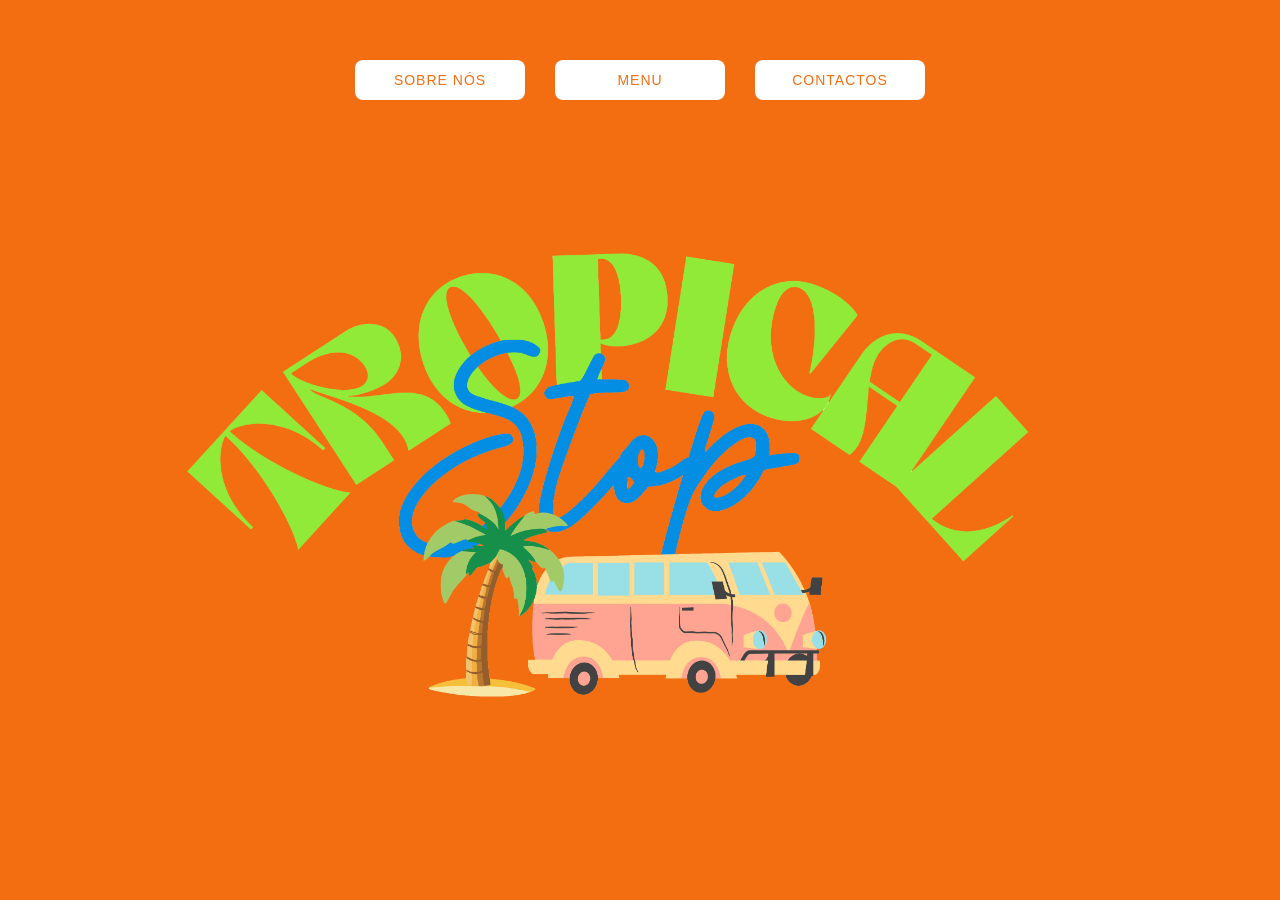
<file: index.html>
<!DOCTYPE html>
<html lang="en">
<head>
    <meta charset="UTF-8">
    <meta name="viewport" content="width=device-width, initial-scale=1.0">
    <title>Tropical Stop</title>
    <link rel="stylesheet" href="style.css">
</head>

<body>
    <!-- Menu de Navegação Superior -->
    <header>
        <nav class="navbar">
            <a href="historia.html">SOBRE NÓS</a>
            <a href="menu.html">MENU</a>
            <a href="contactos.html">CONTACTOS</a>
        </nav>
    </header>

    <!-- Conteúdo Principal (Logótipo ao Centro) -->
    <main class="hero-container">
        <!-- Substitui 'logo.png' pelo nome real do teu ficheiro de imagem -->
        <img src="Logo_sem_fundo.png" alt="Tropical Stop Logo" class="main-logo">
    </main>
</body>
</html>
</file>
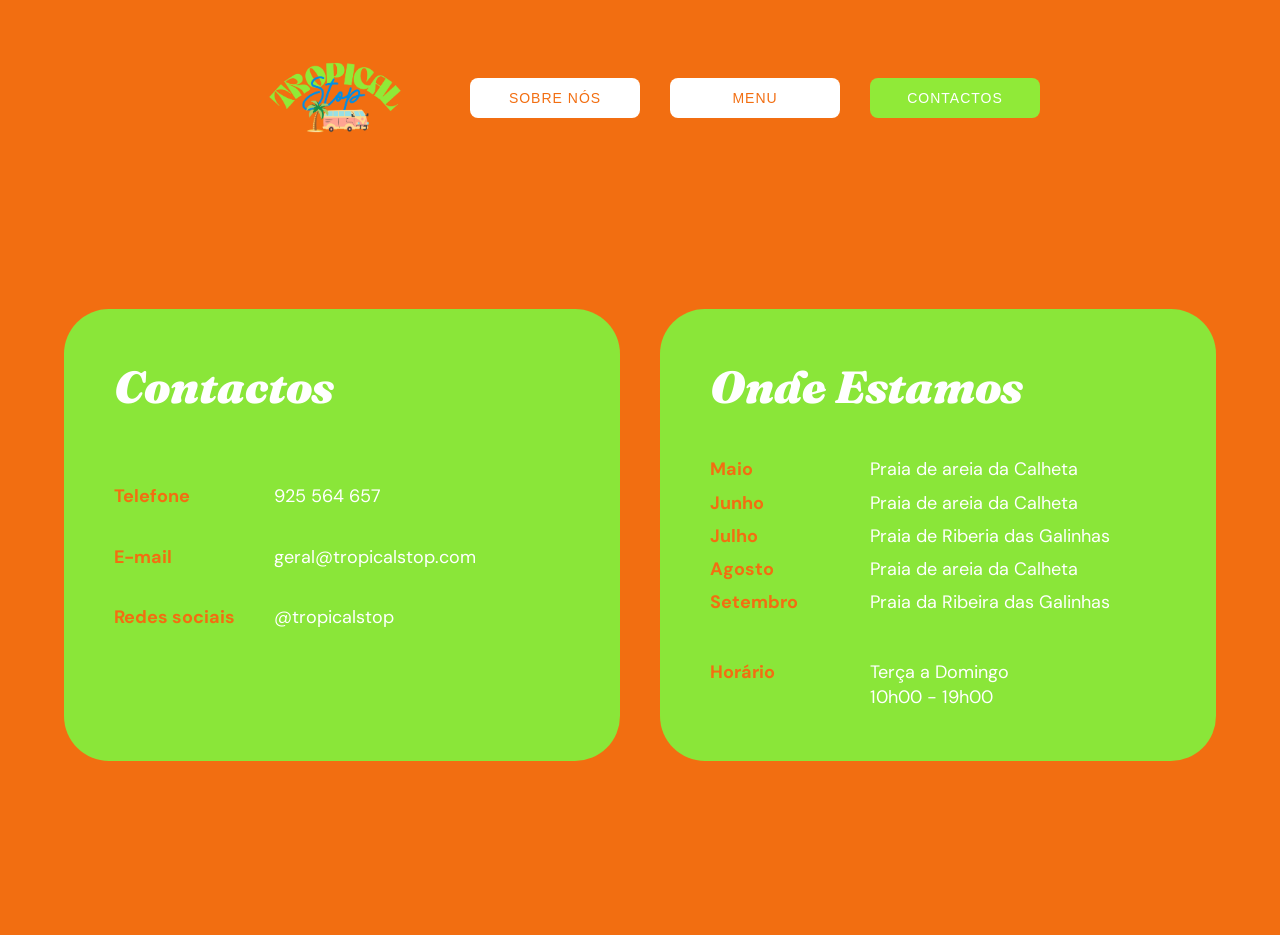
<file: contactos.html>
<!DOCTYPE html>
<html lang="pt">
<head>
    <meta charset="UTF-8">
    <meta name="viewport" content="width=device-width, initial-scale=1.0">
    <title>Tropical Stop</title>
    <link rel="stylesheet" href="style.css">
    <link rel="preconnect" href="https://fonts.googleapis.com">
<link rel="preconnect" href="https://fonts.gstatic.com" crossorigin>
<link href="https://fonts.googleapis.com/css2?family=DM+Sans:wght@400;700&family=Fraunces:ital,opsz,wght@1,9..144,900&display=swap" rel="stylesheet">
</head>
<body>

    <header>
        <nav class="navbar">
            <a href="index.html" class="nav-logo-link">
                <img src="Logo_sem_fundo.png" alt="Home" class="mini-logo">
            </a>
            <a href="historia.html">SOBRE NÓS</a>
            <a href="menu.html">MENU</a>
            <a href="contactos.html" class="active">CONTACTOS</a>
        </nav>
    </header>

    <main class="contatos-main">
        <!-- CONTENTOR PRINCIPAL QUE METE AS CAIXAS LADO A LADO -->
        <div class="contatos-container">
            
            <!-- CAIXA 1: CONTACTOS (Esquerda) -->
            <div class="box-contato">
                <h1 class="titulo-contato">Contactos</h1>
                
                <div class="grid-contato">
                    <div class="label-contato separador">Telefone</div>
                    <div class="info-contato separador">925 564 657</div>
                    
                    <div class="label-contato separador">E-mail</div>
                    <div class="info-contato separador">geral@tropicalstop.com</div>
                    
                    <div class="label-contato separador">Redes sociais</div>
                    <div class="info-contato separador">@tropicalstop</div>
                </div>
            </div>
    
            <!-- CAIXA 2: LOCALIZAÇÃO E HORÁRIO (Direita) -->
            <div class="box-contato">
                <h1 class="titulo-contato">Onde Estamos</h1>
                
                <div class="grid-contato">
                    <div class="label-contato">Maio</div>
                    <div class="info-contato">Praia de areia da Calheta</div>

                    <div class="label-contato">Junho</div>
                    <div class="info-contato">Praia de areia da Calheta</div>

                    <div class="label-contato">Julho</div>
                    <div class="info-contato">Praia de Riberia das Galinhas</div>

                    <div class="label-contato">Agosto</div>
                    <div class="info-contato">Praia de areia da Calheta</div>

                    <div class="label-contato">Setembro</div>
                    <div class="info-contato">Praia da Ribeira das Galinhas</div>
                    
                    <div class="label-contato separador-horario">Horário</div>
                    <div class="info-contato separador-horario">Terça a Domingo<br>10h00 - 19h00</div>
                
                </div>
            </div>
    
        </div>
    </main>
</body>
</html>
</file>
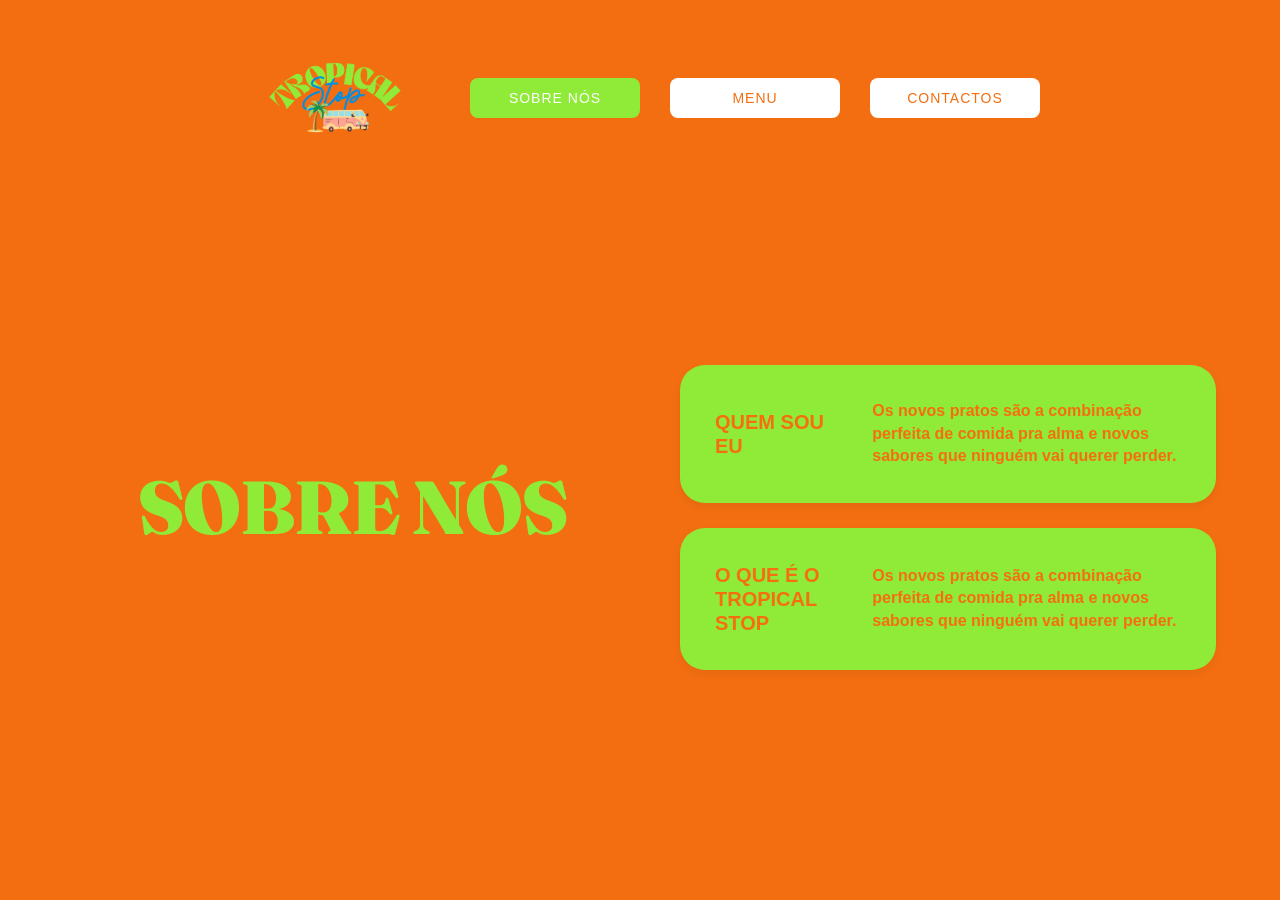
<file: historia.html>
<!DOCTYPE html>
<html lang="pt">
<head>
    <meta charset="UTF-8">
    <meta name="viewport" content="width=device-width, initial-scale=1.0">
    <title>Tropical Stop</title>
    <link rel="stylesheet" href="style.css">
    <link rel="preconnect" href="https://fonts.googleapis.com">
<link rel="preconnect" href="https://fonts.gstatic.com" crossorigin>
<link href="https://fonts.googleapis.com/css2?family=DM+Sans:wght@400;700&family=Fraunces:ital,opsz,wght@1,9..144,900&display=swap" rel="stylesheet">
</head>
<body>

    <header>
        <nav class="navbar">
            <a href="index.html" class="nav-logo-link">
                <img src="Logo_sem_fundo.png" alt="Home" class="mini-logo">
            </a>
            <a href="historia.html" class="active">SOBRE NÓS</a>
            <a href="menu.html">MENU</a>
            <a href="contactos.html">CONTACTOS</a>
        </nav>
    </header>

    <main class="sobre-container">
        
        <div class="sobre-esquerdo">
            <h1 class="titulo-sobre">SOBRE NÓS</h1>
        </div>

        <div class="sobre-direito">
            <div class="cartao-info">
                <h2 class="subtitulo-cartao">QUEM SOU EU</h2>
                <p class="texto-cartao">
                    Os novos pratos são a combinação perfeita de comida pra alma e novos sabores que ninguém vai querer perder.
                </p>
            </div>

            <div class="cartao-info">
                <h2 class="subtitulo-cartao">O QUE É O TROPICAL STOP</h2>
                <p class="texto-cartao">
                    Os novos pratos são a combinação perfeita de comida pra alma e novos sabores que ninguém vai querer perder.
                </p>
            </div>
        </div>

    </main>

</body>
</html>
</file>
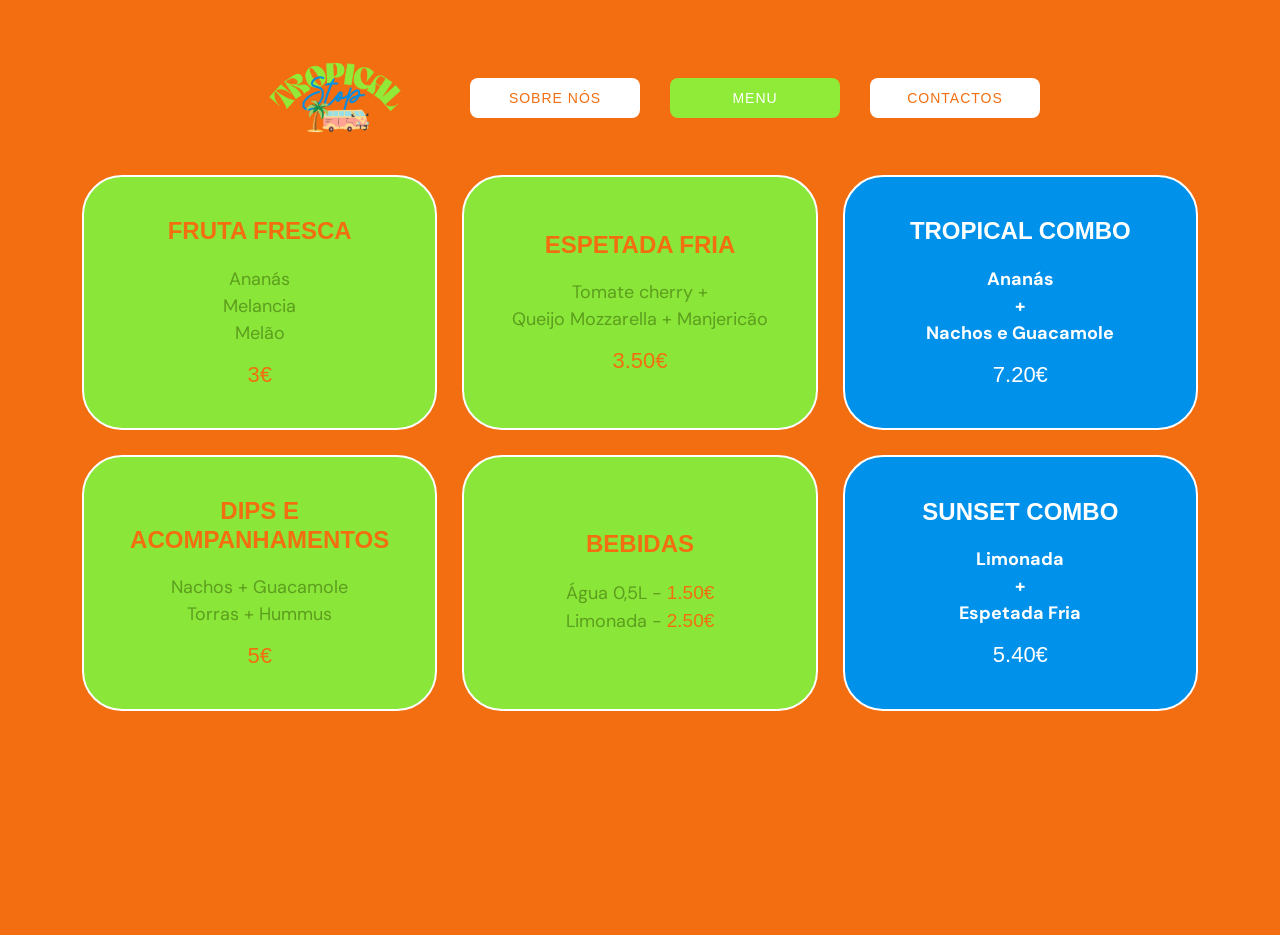
<file: menu.html>
<!DOCTYPE html>
<html lang="pt">
<head>
    <meta charset="UTF-8">
    <meta name="viewport" content="width=device-width, initial-scale=1.0">
    <title>Tropical Stop</title>
    <link rel="stylesheet" href="style.css">
    <link rel="preconnect" href="https://fonts.googleapis.com">
<link rel="preconnect" href="https://fonts.gstatic.com" crossorigin>
<link href="https://fonts.googleapis.com/css2?family=DM+Sans:wght@400;700&family=Fraunces:ital,opsz,wght@1,9..144,900&display=swap" rel="stylesheet">
</head>
<body>
    
    <header>
        <nav class="navbar">
            <a href="index.html" class="nav-logo-link">
                <img src="Logo_sem_fundo.png" alt="Home" class="mini-logo">
            </a>
            <a href="historia.html">SOBRE NÓS</a>
            <a href="menu.html" class="active">MENU</a>
            <a href="contactos.html">CONTACTOS</a>
        </nav>
    </header>

    <main class="menu-layout-main">
       
        <div class="menu-grid-contentor">
            
            <!-- Cartão 1: Fruta Fresca -->
            <div class="cartao-menu">
                <h2 class="cartao-titulo-laranja">FRUTA FRESCA</h2>
                <p class="cartao-texto">Ananás<br>Melancia<br>Melão</p>
                <div class="cartao-preco">3€</div>
            </div>
    
            <!-- Cartão 2: Espetada Fria -->
            <div class="cartao-menu">
                <h2 class="cartao-titulo-laranja">ESPETADA FRIA</h2>
                <p class="cartao-texto">Tomate cherry +<br>Queijo Mozzarella + Manjericão</p>
                <div class="cartao-preco">3.50€</div>
            </div>

            <!-- Cartão 5: Tropical Combo (AZUL) -->
            <div class="cartao-menu cartao-azul">
                <h2 class="cartao-titulo-branco">TROPICAL COMBO</h2>
                <p class="cartao-texto-branco">Ananás<br>+<br>Nachos e Guacamole</p>
                <div class="cartao-preco-branco">7.20€</div>
            </div>
    
            <!-- Cartão 3: Dips -->
            <div class="cartao-menu">
                <h2 class="cartao-titulo-laranja">DIPS E<br>ACOMPANHAMENTOS</h2>
                <p class="cartao-texto">Nachos + Guacamole<br>Torras + Hummus</p>
                <div class="cartao-preco">5€</div>
            </div>
    
            <!-- Cartão 4: Bebidas -->
            <div class="cartao-menu">
                <h2 class="cartao-titulo-laranja">BEBIDAS</h2>
                <p class="cartao-texto">
                    Água 0,5L - <span class="preco-linha">1.50€</span><br>
                    Limonada - <span class="preco-linha">2.50€</span>
                </p>
                <!-- Removemos a div "cartao-preco" antiga deste cartão, pois os preços já estão nas linhas acima -->
            </div>
    
            <!-- Cartão 6: Sunset Combo (AZUL) -->
            <div class="cartao-menu cartao-azul">
                <h2 class="cartao-titulo-branco">SUNSET COMBO</h2>
                <p class="cartao-texto-branco">Limonada<br>+<br>Espetada Fria</p>
                <div class="cartao-preco-branco">5.40€</div>
            </div>
    
        </div>
    </main>
</body>
</html>
</file>
<file: style.css>
body{
    background-color: #f56f11;
}

* {
    margin: 0;
    padding: 0;
    box-sizing: border-box;
}

body {
    background-color: #f26e11; /* O laranja vibrante da imagem */
    font-family: 'Arial Black', Impact, sans-serif; /* Fonte grossa para o menu */
    height: 100vh;
    display: flex;
    flex-direction: column;
}

/* Estilização do Menu Superior */
header {
    width: 100%;
    padding-top: 30px;
    display: flex;
    justify-content: center;
}

.navbar {
    display: flex;
    width: 80%;
    max-width: 900px;
    justify-content: center;
    margin-top: 30px;
    align-items: center;
}

/* Centralização Absoluta do Logótipo */
.hero-container {
    flex: 1;
    display: flex;
    justify-content: center;
    align-items: center;
    padding-bottom: 50px; /* Desvia ligeiramente para cima para equilibrar visualmente */
}

.main-logo {
    max-width: 95%; /* Garante que em ecrãs pequenos a imagem não sai das bordas */
    width: 950px;
    height: auto;
    object-fit: contain;
}

/* Estilo geral para todos os links do menu */
nav a {
    width: 170px;
    text-align: center; 
    display: flex; 
    justify-content: center; 
    align-items: center;

    background-color: #ffffff; 
    color: #f26e11;
    border-radius: 8px;

    font-size: 14px;
    letter-spacing: 1px;
    padding: 12px 0;
    margin: 0 15px; 
    text-decoration: none;
}

nav a.active {
    background-color: #90ea38; /* A cor verde vibrante */
    color: white; /* Mantém o texto branco no fundo verde */
}


/***/


.sobre-container {
    display: flex;
    max-width: 1200px;
    width: 90%;
    margin: 0 auto; /* Removemos a margem do topo antiga */
    gap: 40px; 
    
    /* MÁGICA AQUI: O ecrã tem 100vh de altura. Tiramos 100px para o menu superior. 
       Isto força o contentor a ir até ao fundo da página! */
    height: calc(100vh - 100px); 
    
    align-items: stretch; /* Garante que os dois lados esticam até ao fundo */
}

.sobre-esquerdo {
    flex: 1;
    display: flex;
    flex-direction: column;
    justify-content: center; /* Centra verticalmente no meio da secção */
    align-items: center;     /* Centra horizontalmente no meio da secção */
    text-align: center;      /* Garante que o texto quebra centrado */
    min-height: 60vh;        /* Dá uma altura mínima para ele respirar no meio do ecrã */
    width: 100%;             /* Ocupa a largura total já que eliminámos o lado direito */
    padding: 40px 20px;      /* Margem de segurança para telemóveis */
}

/* 2. O teu título customizado */
.titulo-sobre {
    font-family: 'Fraunces', serif;
    font-weight: 900;
    font-size: 75px;
    color: #90ea38;
    line-height: 1.1;
    letter-spacing: -1px;
    margin-bottom: 20px;     /* Dá espaço para o parágrafo de texto que vais pôr por baixo */
}

.sobre-direito {
    flex: 1; 
    display: flex;
    flex-direction: column;
    /* Como o container agora vai até ao fundo, isto centra os cartões na página perfeita verticalmente */
    justify-content: center; 
    gap: 25px; 
}

.cartao-info {
    background-color: #90ea38;
    border-radius: 25px;
    padding: 35px;
    display: flex;
    gap: 25px; /* Espaço entre o subtítulo e o texto descritivo */
    align-items: center;
    box-shadow: 0 4px 10px rgba(0,0,0,0.05); /* Sombra muito subtil */
}

.subtitulo-cartao {
    color: #f56f11;
    font-size: 20px;
    font-family: 'Arial Black', sans-serif;
    width: 30%; /* Força o título a quebrar linhas se for grande */
    line-height: 1.2;
}

.texto-cartao {
    color: #f56f11;
    font-size: 16px;
    font-family: Arial, sans-serif;
    font-weight: bold;
    width: 70%;
    line-height: 1.4;
}

.nav-logo-link {
    margin: 0 30px; /* Dá um espaçamento extra (30px) para os botões não sufocarem o logo */
    display: flex;
    align-items: center;
    transition: transform 0.2s ease;
}

.nav-logo-link:hover {
    transform: scale(1.1); /* O logo cresce ligeiramente ao passar o rato */
}

/* Tamanho do logo no meio da barra */
.mini-logo {
    height: 75px; /* Podes aumentar ou diminuir aqui para controlar o impacto do logo no meio */
    width: auto;
    object-fit: contain;
}

.nav-logo-link {
    margin: 0 30px; /* Espaço para os botões não colarem no logo */
    background: none; /* À PROVA DE BALA: Garante que não há retângulos aqui */
    border: none;
    padding: 0;
    display: flex;
    align-items: center;
    transition: transform 0.2s ease;
}

/***/

.contatos-main {
    background-color: #f26e11; /* O teu fundo laranja */
    min-height: calc(100vh - 100px); /* Ocupa a altura restante da página descontando o menu */
    display: flex;
    justify-content: center; /* Centra o bloco todo no meio do ecrã */
    align-items: center;
    padding: 40px 0;
}

/* O novo esqueleto que segura as duas caixas lado a lado */
.contatos-container {
    display: flex;
    flex-direction: row; /* Força o alinhamento lado a lado */
    gap: 40px;           /* Espaço de separação entre a Caixa 1 e a Caixa 2 */
    width: 90%;
    max-width: 1200px;   /* Garante que o layout não estica infinitamente em ecrãs gigantes */
    justify-content: center;
}

/* As caixas verdes gémeas (Ajustadas com flex: 1 para terem o mesmo tamanho) */
.box-contato {
    flex: 1; /* Faz com que as duas caixas ganhem exatamente a mesma largura automaticamente */
    background-color: #8ae639; /* O teu verde alface */
    border-radius: 45px;       /* Cantos arredondados modernos */
    padding: 50px;
    box-sizing: border-box;    /* Evita que o padding deforme o tamanho das caixas */
    align-items: center;
}

/* Os títulos dentro de cada caixa */
.titulo-contato {
    font-family: 'Fraunces', serif; /* A tua fonte estilo Tan Buster */
    font-weight: 900;
    font-style: italic;
    color: #ffffff;
    font-size: 45px; /* Reduzi ligeiramente para caber perfeitamente no topo de duas colunas */
    margin-top: 0;
    margin-bottom: 35px;
}

/* Alinhamento dos dados em grelha dentro das caixas */
.grid-contato {
    display: grid;
    grid-template-columns: 160px 1fr; /* Alinha o rótulo à esquerda e o texto à direita */
    align-items: start;
}

/* Rótulos (Telefone, Horário, etc) */
.label-contato {
    font-family: 'DM Sans', sans-serif;
    font-weight: 700;
    color: #f26e11;
    font-size: 18px;
    margin-top: 8px;
}

/* Informações escritas */
.info-contato, .info-contato a {
    font-family: 'DM Sans', sans-serif;
    font-weight: 400; /* A tua DM Sans Regular do Canva */
    color: #ffffff;
    text-decoration: none;
    font-size: 18px;
    line-height: 1.4; /* Dá espaço entre linhas caso o texto quebre, como no horário */
    margin-top: 8px;
}

.separador-horario {
    margin-top: 45px; /* Altera este valor para controlar a distância entre os meses e o horário */
}

.separador{
    margin-top: 35px;
}


/***/

/* O fundo da página de Eventos */
.eventos-main {
    background-color: #f26e11; /* O teu laranja padrão */
    min-height: calc(100vh - 100px); /* Desconta a altura do menu */
    display: flex;
    justify-content: center;
    align-items: center;
    padding: 60px 0;
}

/* Contentor que separa o título do FAQ em duas colunas */
.eventos-container {
    display: grid;
    grid-template-columns: 1fr 1.2fr; /* Divisão proporcional de espaço entre os dois lados */
    gap: 80px; /* Grande espaço de separação no meio conforme a imagem */
    width: 85%;
    max-width: 1200px;
    align-items: start; /* Alinha o topo dos dois blocos */
}

/* Estilo do título "EVENTOS" à esquerda */
.titulo-pag-eventos {
    font-family: 'Fraunces', serif; /* A tua fonte estilo Tan Buster */
    font-weight: 900;
    font-style: italic;
    color: #8ae639; /* Verde-alface */
    font-size: 85px; /* Bem gigante e chamativo */
    margin: 0;
    letter-spacing: -1px;
    line-height: 1;
}

/* Bloco que segura as perguntas */
.eventos-faq-bloco {
    display: flex;
    flex-direction: column;
    gap: 40px; /* Espaço generoso entre cada bloco de pergunta/resposta */
}

/* Cada grupo de pergunta/resposta */
.faq-item {
    display: flex;
    flex-direction: column;
    gap: 5x; /* Pequeno espaço entre a pergunta e a resposta */
}

/* As perguntas em verde */
.faq-pergunta {
    font-family: 'DM Sans', sans-serif;
    font-weight: 700; /* Bold para destacar bem */
    color: #8ae639;   /* Verde-alface igual ao título */
    font-size: 24px;
    margin: 0;
    line-height: 1.3;
}

/* As respostas em branco */
.faq-resposta {
    font-family: 'DM Sans', sans-serif;
    font-weight: 400; /* A tua DM Sans Regular do Canva */
    color: #ffffff;   /* Branco puro para leitura limpa */
    font-size: 18px;
    margin: 0;
    line-height: 1.5;
}


/***/

.menu-layout-main {
    min-height: calc(100vh - 100px);
    display: flex;
    flex-direction: column;
    align-items: center;
    padding: 40px 20px;
    box-sizing: border-box;
}

/* O título "MENU" centrado no topo */
.menu-principal-titulo {
    font-family: 'Arial Black', Impact, sans-serif; /* Fonte grossa e geométrica como a imagem */
    color: #f26e11; /* O teu laranja */
    font-size: 70px;
    margin-top: 0;
    margin-bottom: 40px;
    text-align: center;
    letter-spacing: -1px;
}

/* A estrutura de 3 colunas e 2 linhas */
.menu-grid-contentor {
    display: grid;
    grid-template-columns: repeat(3, 1fr); /* Cria 3 colunas de tamanhos iguais */
    gap: 25px; /* Espaço de separação entre os cartões */
    width: 90%;
    max-width: 1200px;
}

/* Estilo base de todos os cartões */
.cartao-menu {
    background-color: #8ae639; /* Um verde um pouco mais claro para destacar do fundo, igual à imagem */
    border: 2px solid #ffffff; /* Borda fina branca elegante */
    border-radius: 40px;       /* Cantos super arredondados */
    padding: 40px 20px;
    display: flex;
    flex-direction: column;
    justify-content: center;   /* Centra o conteúdo na vertical */
    align-items: center;       /* Centra o conteúdo na horizontal */
    text-align: center;        /* Centra as linhas de texto */
    min-height: 240px;         /* Garante que todos os cartões têm a mesma altura */
    box-sizing: border-box;
}

/* Variante para os Cartões Azuis (Combos) */
.cartao-menu.cartao-azul {
    background-color: #0091eb; /* O teu azul-tropical vibrante */
    border: 2px solid #ffffff; /* Borda fina branca elegante */
    border-radius: 40px;       /* Cantos super arredondados */
    padding: 40px 20px;
    display: flex;
    flex-direction: column;
    justify-content: center;   /* Centra o conteúdo na vertical */
    align-items: center;       /* Centra o conteúdo na horizontal */
    text-align: center;        /* Centra as linhas de texto */
    min-height: 240px;         /* Garante que todos os cartões têm a mesma altura */
    box-sizing: border-box;
}

/* Títulos dos cartões normais (Laranja) */
.cartao-titulo-laranja {
    font-family: 'Arial Black', Impact, sans-serif;
    color: #f26e11;
    font-size: 24px;
    margin-top: 0;
    margin-bottom: 20px;
    line-height: 1.2;
}

/* Títulos dos cartões azuis (Branco) */
.cartao-titulo-branco {
    font-family: 'Arial Black', Impact, sans-serif;
    color: #ffffff;
    font-size: 24px;
    margin-top: 0;
    margin-bottom: 20px;
    line-height: 1.2;
}

/* Textos dos cartões normais (Verde Escuro/Oliva para contraste) */
.cartao-texto {
    font-family: 'DM Sans', sans-serif;
    font-weight: 400; /* O teu DM Sans Regular do Canva */
    color: #5c9e1e;   /* Um tom de verde escuro para manter a leitura impecável */
    font-size: 18px;
    line-height: 1.5;
    margin: 0;
}

/* Textos dos cartões azuis (Branco) */
.cartao-texto-branco {
    font-family: 'DM Sans', sans-serif;
    font-weight: 700; /* Bold para destacar o interior do combo */
    color: #ffffff;
    font-size: 18px;
    line-height: 1.5;
    margin: 0;
}

/* Estilo do preço para os cartões verdes (Laranja e Grosso) */
.cartao-preco {
    font-family: 'Arial Black', Impact, sans-serif;
    color: #f26e11;
    font-size: 22px;
    margin-top: 15px; /* Cria o espaço em baixo do texto anterior */
}

/* Estilo do preço para os cartões azuis (Branco e Grosso) */
.cartao-preco-branco {
    font-family: 'Arial Black', Impact, sans-serif;
    color: #ffffff;
    font-size: 22px;
    margin-top: 15px; /* Cria o espaço em baixo do texto anterior */
}

.preco-linha {
    font-family: 'Arial Black', Impact, sans-serif;
    color: #f26e11; /* O teu laranja padrão */
    font-size: 19px; /* Ligeiramente maior que o texto para saltar à vista */
}
</file>
